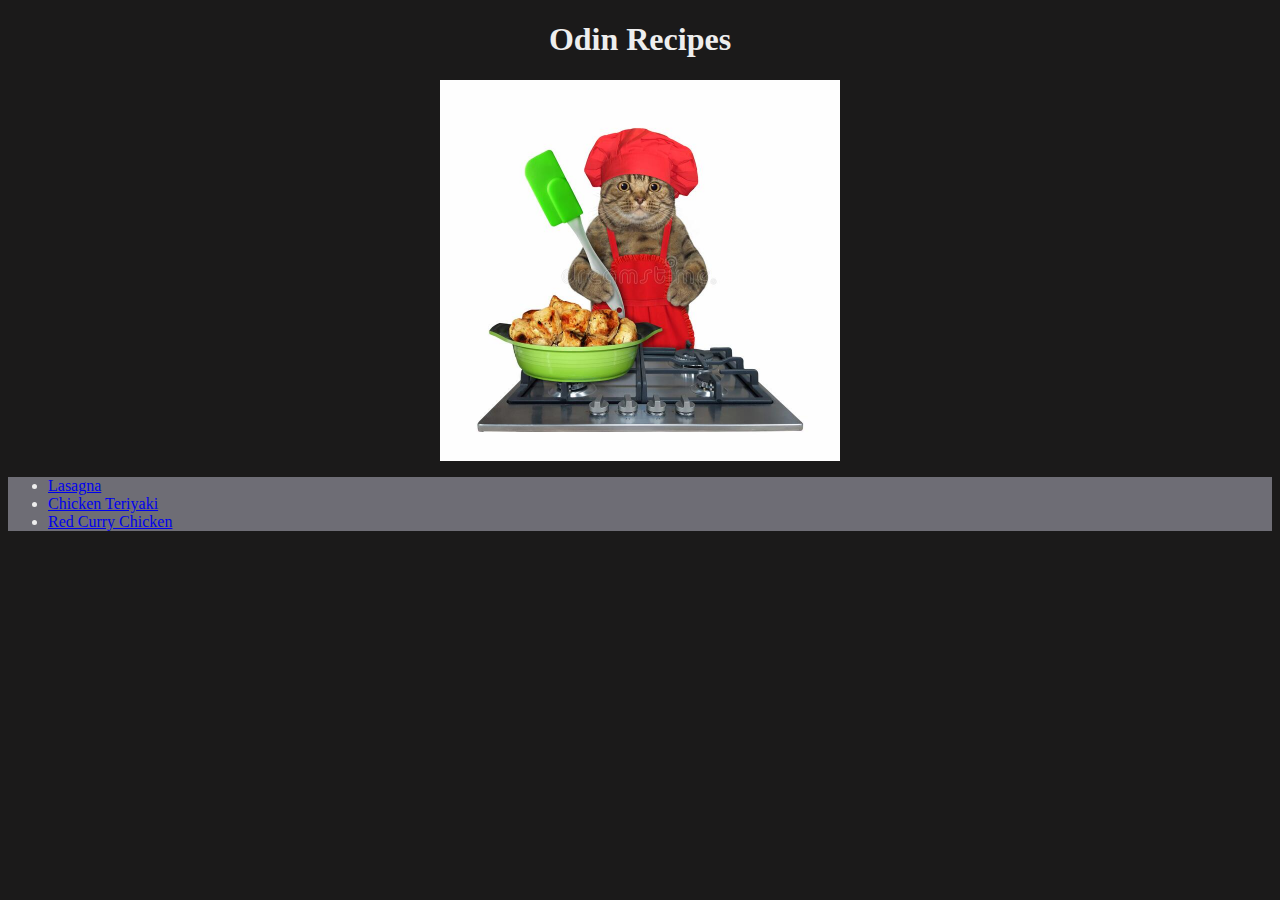
<file: index.html>
<!DOCTYPE html>
<html lang="en">
<head>
    <meta charset="UTF-8">
    <meta name="viewport" content="width=device-width, initial-scale=1.0">
    <title>Document</title>
    <link rel="stylesheet" href="style.css">
</head>
<body>
    <h1 class="main-title">Odin Recipes</h1>
    <img class="cat" src="img/cook-cat.jpg">
    <ul>    
       <li> <a href="recipes/lasagna.html">Lasagna</a></li>
       <li><a href="recipes/chicken-teriyaki.html">Chicken Teriyaki</a></li>
       <li><a href="recipes/red-curry-chicken.html">Red Curry Chicken</a></li>
    </ul>
</body>
</html>
</file>
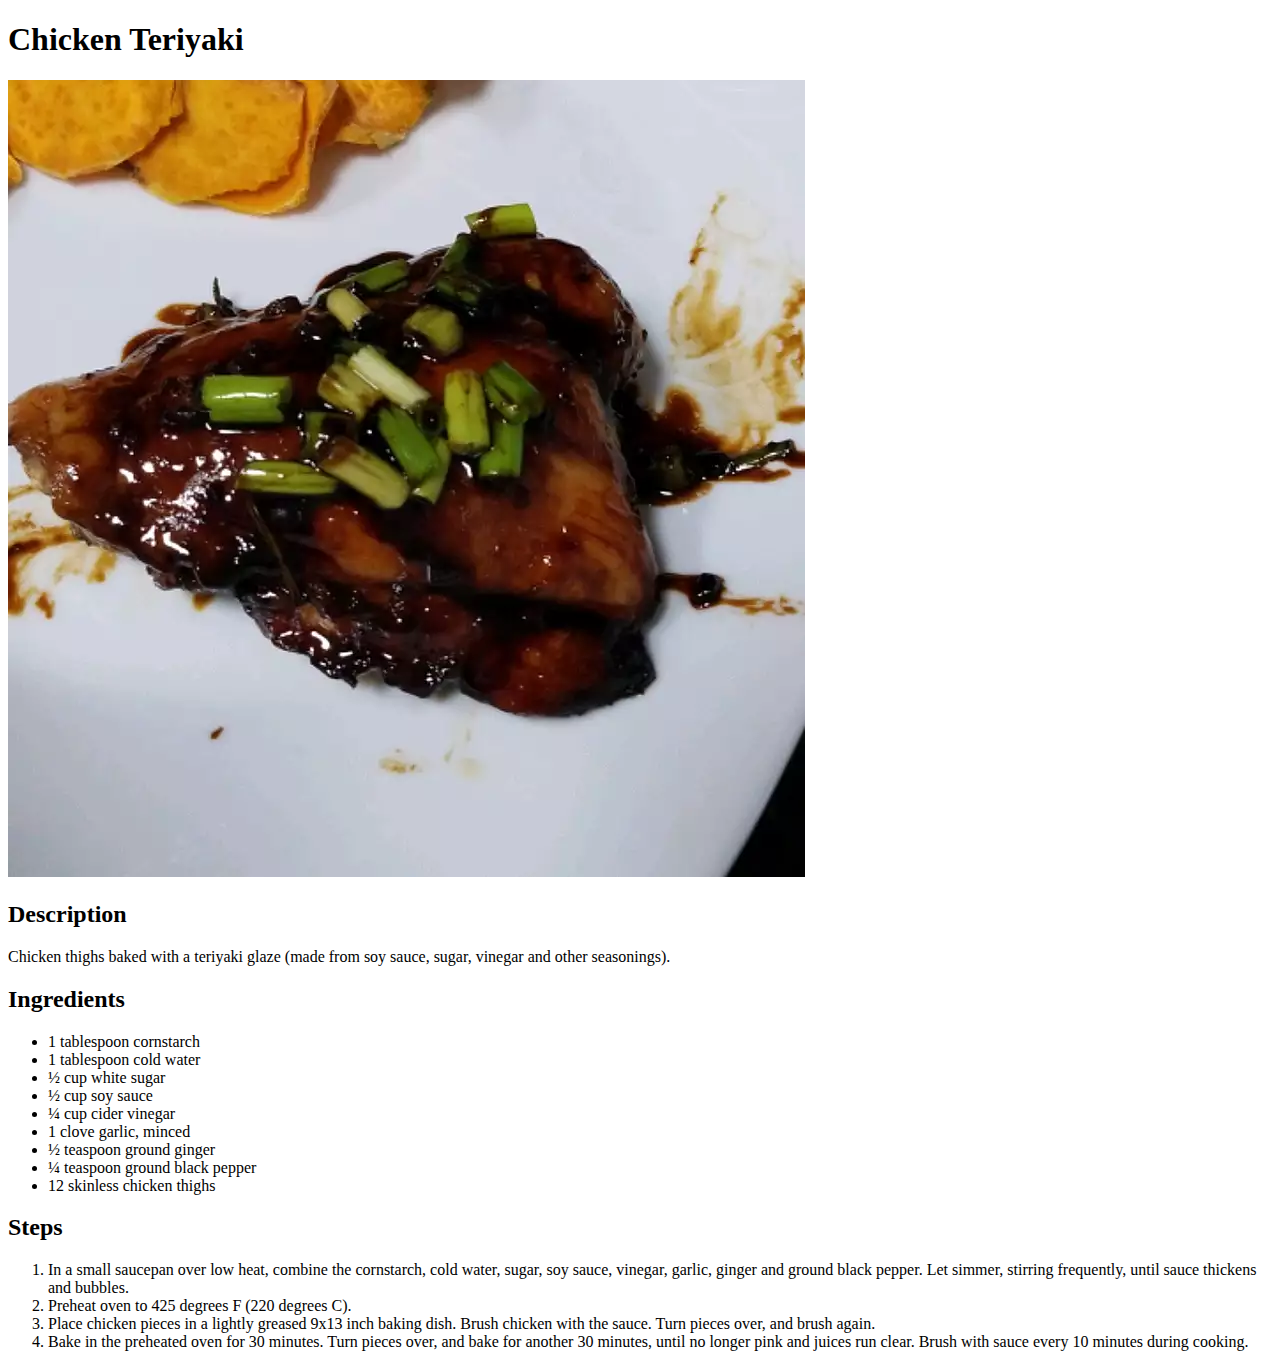
<file: recipes/chicken-teriyaki.html>
<!DOCTYPE html>
<html lang="en">
<head>
    <meta charset="UTF-8">
    <meta name="viewport" content="width=device-width, initial-scale=1.0">
    <title>Chicken Teriyaki</title>
</head>
<body>
    <h1>Chicken Teriyaki</h1>
    <img src="../img/chicken-teriyaki.webp">
    <h2>Description</h2>
        <p>
            Chicken thighs baked with a teriyaki glaze (made from soy sauce, sugar, vinegar and other seasonings).
        </p>
    <h2>Ingredients</h2>
    <ul>
        <li>1 tablespoon cornstarch  </li>
        <li>1 tablespoon cold water  </li>
        <li>½ cup white sugar </li>
        <li>½ cup soy sauce  </li>
        <li>¼ cup cider vinegar  </li>
        <li>1 clove garlic, minced  </li>
        <li>½ teaspoon ground ginger </li>
        <li>¼ teaspoon ground black pepper </li>
        <li>12 skinless chicken thighs  </li>
    </ul>
    <h2>Steps</h2>
    <ol>
        <li>In a small saucepan over low heat, combine the cornstarch, cold water, sugar, soy sauce, vinegar, garlic, ginger and ground black pepper. Let simmer, stirring frequently, until sauce thickens and bubbles.</li>
        <li>Preheat oven to 425 degrees F (220 degrees C).</li>
        <li>Place chicken pieces in a lightly greased 9x13 inch baking dish. Brush chicken with the sauce. Turn pieces over, and brush again.</li>
        <li>Bake in the preheated oven for 30 minutes. Turn pieces over, and bake for another 30 minutes, until no longer pink and juices run clear. Brush with sauce every 10 minutes during cooking.</li>
    </ol>
</body>
</html>
</file>
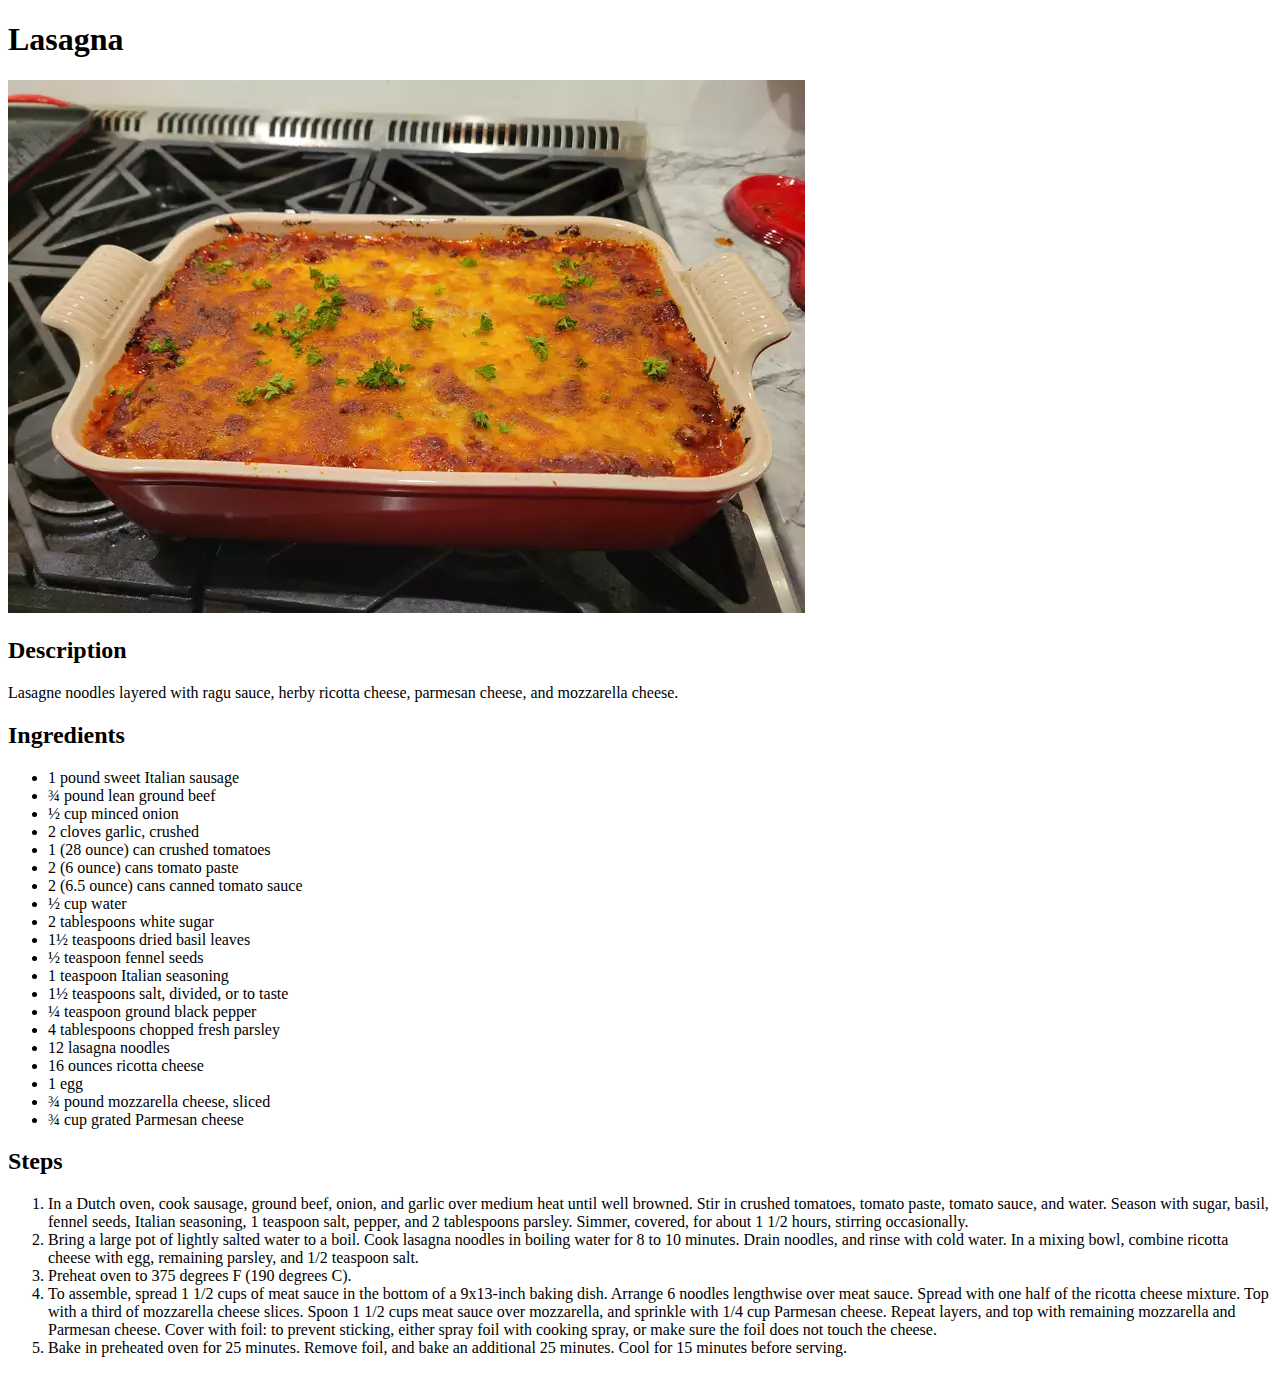
<file: recipes/lasagna.html>
<!DOCTYPE html>
<html lang="en">
<head>
    <meta charset="UTF-8">
    <meta name="viewport" content="width=device-width, initial-scale=1.0">
    <title>Lasagna</title>
</head>
<body>
    <h1>Lasagna</h1>
    <img src="../img/lasagna.webp">
    <h2>Description</h2>
        <p>
            Lasagne noodles layered with ragu sauce, herby ricotta cheese, parmesan cheese, and mozzarella cheese. 
        </p>
    <h2>Ingredients</h2>
    <ul>
        <li>1 pound sweet Italian sausage </li>
        <li>¾ pound lean ground beef </li>
        <li>½ cup minced onion </li>
        <li>2 cloves garlic, crushed </li>
        <li>1 (28 ounce) can crushed tomatoes </li>
        <li>2 (6 ounce) cans tomato paste </li>
        <li>2 (6.5 ounce) cans canned tomato sauce</li>
        <li>½ cup water</li>
        <li>2 tablespoons white sugar </li>
        <li>1½ teaspoons dried basil leaves </li>
        <li>½ teaspoon fennel seeds </li>
        <li>1 teaspoon Italian seasoning </li>
        <li>1½ teaspoons salt, divided, or to taste </li>
        <li>¼ teaspoon ground black pepper </li>
        <li>4 tablespoons chopped fresh parsley </li>
        <li>12 lasagna noodles </li>
        <li>16 ounces ricotta cheese </li>
        <li>1 egg </li>
        <li>¾ pound mozzarella cheese, sliced </li>
        <li>¾ cup grated Parmesan cheese </li>
    </ul>
    <h2>Steps</h2>
    <ol>
        <li>In a Dutch oven, cook sausage, ground beef, onion, and garlic over medium heat until well browned. Stir in crushed tomatoes, tomato paste, tomato sauce, and water. Season with sugar, basil, fennel seeds, Italian seasoning, 1 teaspoon salt, pepper, and 2 tablespoons parsley. Simmer, covered, for about 1 1/2 hours, stirring occasionally.</li>
        <li>Bring a large pot of lightly salted water to a boil. Cook lasagna noodles in boiling water for 8 to 10 minutes. Drain noodles, and rinse with cold water. In a mixing bowl, combine ricotta cheese with egg, remaining parsley, and 1/2 teaspoon salt.</li>
        <li>Preheat oven to 375 degrees F (190 degrees C).</li>
        <li>To assemble, spread 1 1/2 cups of meat sauce in the bottom of a 9x13-inch baking dish. Arrange 6 noodles lengthwise over meat sauce. Spread with one half of the ricotta cheese mixture. Top with a third of mozzarella cheese slices. Spoon 1 1/2 cups meat sauce over mozzarella, and sprinkle with 1/4 cup Parmesan cheese. Repeat layers, and top with remaining mozzarella and Parmesan cheese. Cover with foil: to prevent sticking, either spray foil with cooking spray, or make sure the foil does not touch the cheese.</li>
        <li>Bake in preheated oven for 25 minutes. Remove foil, and bake an additional 25 minutes. Cool for 15 minutes before serving.</li>
    </ol>
</body>
</html>
</file>
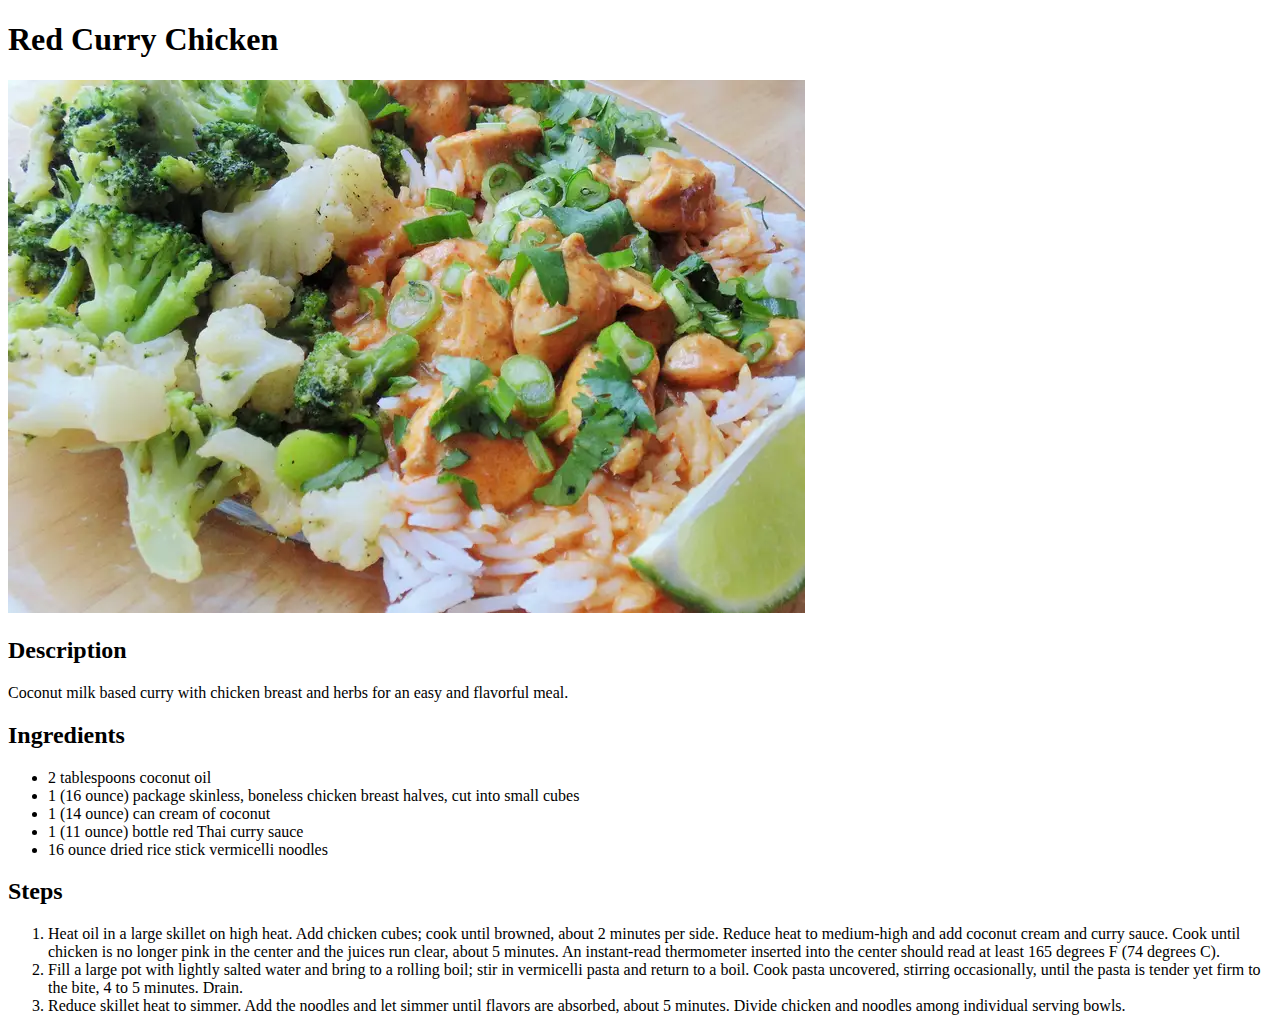
<file: recipes/red-curry-chicken.html>
<!DOCTYPE html>
<html lang="en">
<head>
    <meta charset="UTF-8">
    <meta name="viewport" content="width=device-width, initial-scale=1.0">
    <title>Red Curry Chicken</title>
</head>
<body>
    <h1>Red Curry Chicken</h1>
    <img src="../img/red-curry-chicken.webp">
    <h2>Description</h2>
        <p>
            Coconut milk based curry with chicken breast and herbs for an easy and flavorful meal. 
        </p>
    <h2>Ingredients</h2>
    <ul>
        <li>2 tablespoons coconut oil </li>
        <li>1 (16 ounce) package skinless, boneless chicken breast halves, cut into small cubes   </li>
        <li>1 (14 ounce) can cream of coconut</li>
        <li>1 (11 ounce) bottle red Thai curry sauce  </li>
        <li>16 ounce dried rice stick vermicelli noodles  </li>
    </ul>
    <h2>Steps</h2>
    <ol>
        <li>Heat oil in a large skillet on high heat. Add chicken cubes; cook until browned, about 2 minutes per side. Reduce heat to medium-high and add coconut cream and curry sauce. Cook until chicken is no longer pink in the center and the juices run clear, about 5 minutes. An instant-read thermometer inserted into the center should read at least 165 degrees F (74 degrees C).</li>
        <li>Fill a large pot with lightly salted water and bring to a rolling boil; stir in vermicelli pasta and return to a boil. Cook pasta uncovered, stirring occasionally, until the pasta is tender yet firm to the bite, 4 to 5 minutes. Drain.</li>
        <li>Reduce skillet heat to simmer. Add the noodles and let simmer until flavors are absorbed, about 5 minutes. Divide chicken and noodles among individual serving bowls.</li>
    </ol>
</body>
</html>
</file>
<file: style.css>
body{
    font-family: 'Times New Roman', Times, serif;
    background-color: #1b1a1a;
    color: #eee;
}


.cat{
    height: auto;
    width: 400px;
    display: block;
    margin: auto;
}
h1{
    text-align: center;
    color: #eee;

}
ul{
    background-color: #6e6d75;
}
</file>
